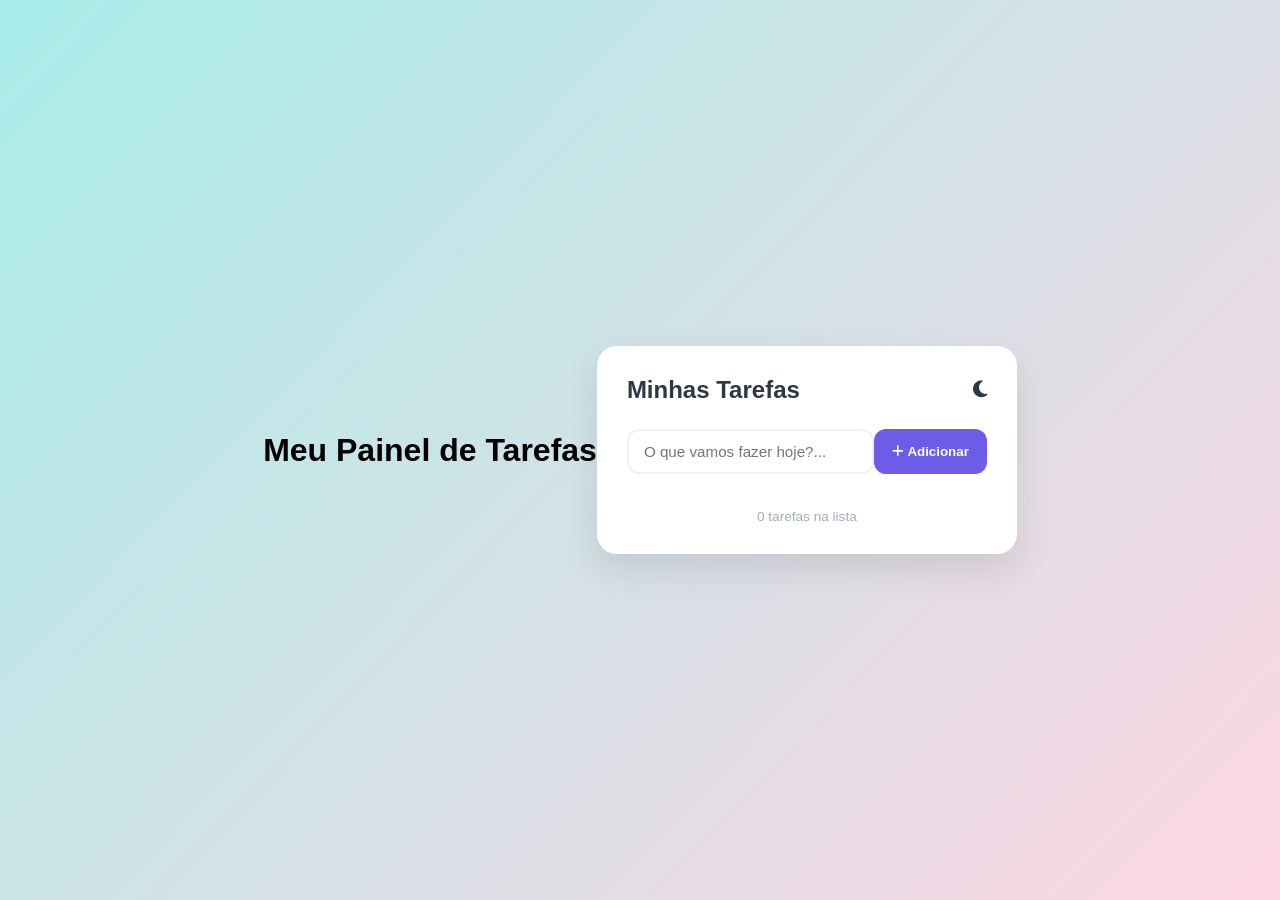
<file: index.html>
<!DOCTYPE html>
<html lang="pt-br">

<!DOCTYPE html>
<html lang="pt">

<head>
    <meta charset="UTF-8">
    <meta name="viewport" content="width=device-width, initial-scale=1.0">
    <title>Minhas Tarefas</title>
</head>

<body>
    <h1>Meu Painel de Tarefas</h1>
</body>

</html>

<head>
    <meta charset="UTF-8">
    <meta name="viewport" content="width=device-width, initial-scale=1.0">
    <title>Meu Painel de Tarefas</title>
    <link rel="stylesheet" href="style.css">
    <link rel="stylesheet" href="https://cdnjs.cloudflare.com/ajax/libs/font-awesome/6.4.0/css/all.min.css">
</head>

<body>
    <div class="cartao-aplicacao">
        <header class="cabecalho-aplicacao">
            <h1>Minhas Tarefas</h1>
            <button class="botao-icone" id="botao-alternar-tema">
                <i class="fa-solid fa-moon"></i>
            </button>
        </header>
        <div class="caixa-entrada">
            <input type="text" id="campo-tarefa" placeholder="O que vamos fazer hoje?..." maxlength="40">
            <button class="botao-principal" id="botao-adicionar">
                <i class="fa-solid fa-plus"></i> Adicionar
            </button>
        </div>
        <ul class="lista-tarefas" id="lista-tarefas">

        </ul>
        <footer class="rodape-aplicacao">
            <span id="contador-tarefas">0 tarefas na lista</span>
        </footer>
    </div>


    <script src="script.js"></script>
</body>

</html>
</file>
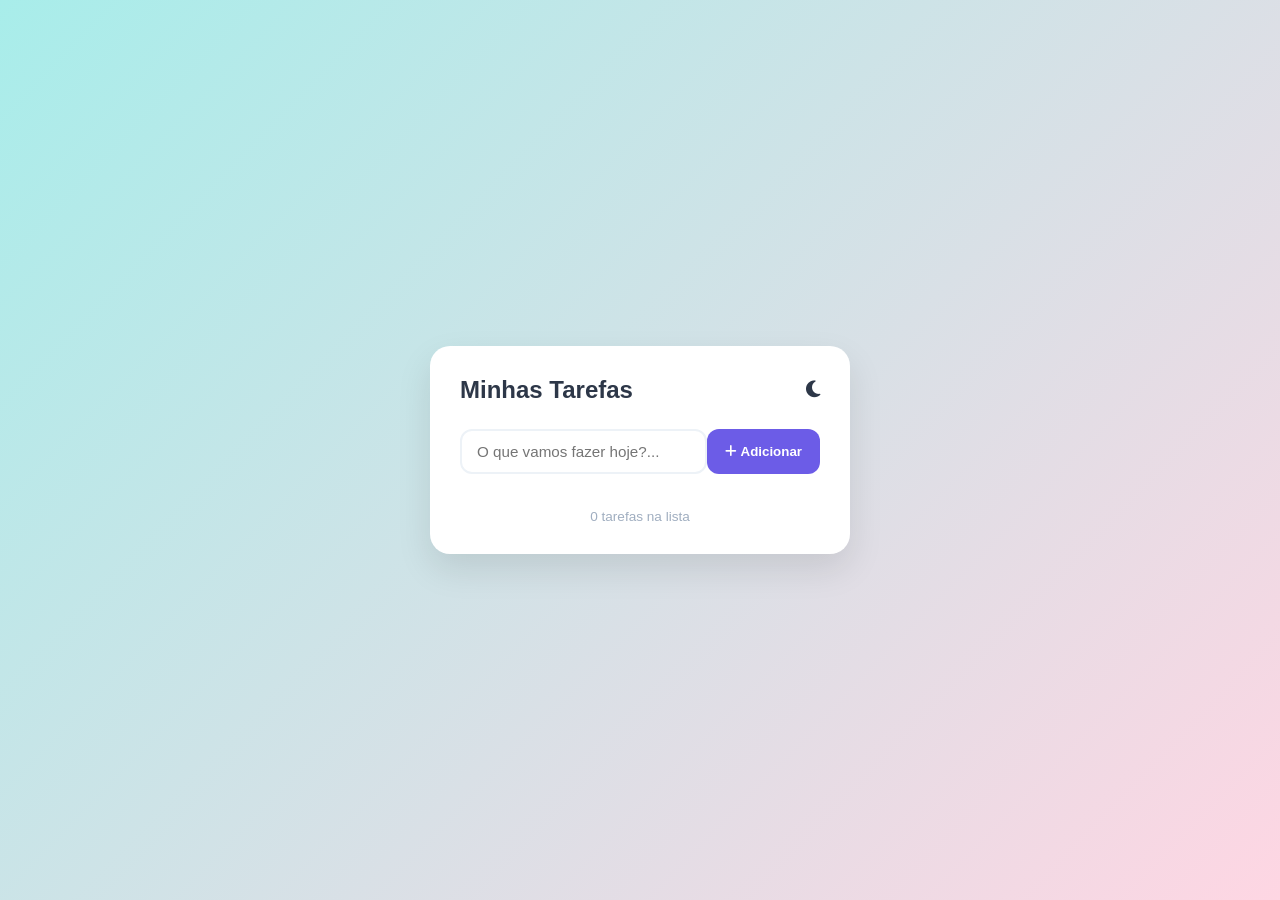
<file: .vscode/index.html>
<!DOCTYPE html>
<html lang="pt-br">

<head>
    <meta charset="UTF-8">
    <meta name="viewport" content="width=device-width, initial-scale=1.0">
    <title>Meu Painel de Tarefas</title>
    <link rel="stylesheet" href="style.css">
    <link rel="stylesheet" href="https://cdnjs.cloudflare.com/ajax/libs/font-awesome/6.4.0/css/all.min.css">
</head>

<body>
    <div class="cartao-aplicacao">
        <header class="cabecalho-aplicacao">
            <h1>Minhas Tarefas</h1>
            <button class="botao-icone" id="botao-alternar-tema">
                <i class="fa-solid fa-moon"></i>
            </button>
        </header>
        <div class="caixa-entrada">
            <input type="text" id="campo-tarefa" placeholder="O que vamos fazer hoje?..." maxlength="40">
            <button class="botao-principal" id="botao-adicionar">
                <i class="fa-solid fa-plus"></i> Adicionar
            </button>
        </div>
        <ul class="lista-tarefas" id="lista-tarefas">

        </ul>
        <footer class="rodape-aplicacao">
            <span id="contador-tarefas">0 tarefas na lista</span>
        </footer>
    </div>


    <script src="script.js"></script>
</body>

</html>
</file>
<file: style.css>
:root{
    --gradiente-fundo:linear-gradient(134deg, #a8edea 0%, #fed6e3 100%);
    --fundo-cartao: #fff;
    --cor-texto: #2d3748;
    --cor-primaria: #6c5ce7;
    --cor-primaria-destaque: #5b4bc4;
    --cor-borda: #edf2f7;
    --cor-perigo: #ff7675;
    --cor-concluido: #a0aec0;
}

/* Modo escuro (ativado via classe no body) */
body.modo-escuro{
    --gradiente-fundo: linear-gradient(135deg, #2d3748 0%, #1a202c 100%);
    --fundo-cartao: #1a202c;
    --cor-texto: #f7fafc;
    --cor-borda: #4a5568;
}

*{
    box-sizing: border-box;
    margin: 0;
    padding: 0;
    font-family: 'Segoe UI', Tahoma, Geneva, Verdana, sans-serif;
    transition: background 0.3s, color 0.3;
}

body{
    background: var(--gradiente-fundo);
    min-height: 100vh;
    display: flex;
    justify-content: center;
    align-items: center;
    padding: 20px;
}

.cartao-aplicacao{
    background: var(--fundo-cartao);
    color: var(--cor-texto);
    width: 100%;
    max-width: 420px;
    border-radius: 20px;
    padding: 30px;
    box-shadow: 0 15px 35px rgba(0,0,0,0.1);
}

.cabecalho-aplicacao{
    display: flex;
    justify-content: space-between;
    align-items: center;
    margin-bottom: 25px;
}

.cabecalho-aplicacao h1{
    font-size: 1.5rem;
    font-weight: 700;
}

.botao-icone{
    background: transparent;
    border: none;
    font-size: 1.2rem;
    color: var(--cor-texto);
    cursor: pointer;
}

.caixa-entrada{
    display: flex;
    gap: 10x;
    margin-bottom: 20px;
}

input[type="text"]{
    flex: 1;
    padding: 12px 15px;
    border: 2px solid var(--cor-borda);
    border-radius: 12px;
    outline: none;
    font-size: 0.95rem;
    background: transparent;
    color: var(--cor-texto);
}

input[type="text"]:focus{
    border-color: var(--cor-primaria);
}

.botao-principal{
    background: var(--cor-primaria);
    color: white;
    border: none;
    padding: 12px 18px;
    border-radius: 12px;
    font-weight: 600;
    cursor: pointer;
    transition: transform 0.1s, background 0.2s;
}

.botao-principal:hover{
    background: var(--cor-primaria-destaque);
    transform: translateY(-2px);
}

.lista-tarefas{
    list-style: none;
    max-height: 280px;
    overflow-y: auto;
}

.item-tarefa{
    display: flex;
    align-items: center;
    justify-content: space-between;
    padding: 12px;
    background: var(--cor-borda);
    border-radius: 10px;
    margin-bottom: 10px;
    animation: aparecer 0.3s ease;
}

.item-tarefa.concluido span{
    text-decoration: line-through;
    color: var(--cor-concluido);

}

.acoes-tarefa{
    display: flex;
    gap: 8px;
}

.botao-acao{
    background: none;
    border: none;
    cursor: pointer;
    font-size: 1rem;
    color: var(--cor-texto);
}

.botao-acao.excluir:hover{
    color: var(--cor-perigo);
}

.rodape-aplicacao{
    margin-top: 15px;
    font-size: 0.85rem;
    color: var(--cor-concluido);
    text-align: center;
}

@keyframes aparecer{
    from{
        opacity: 0; transform: translateY(10px)
    }
    to{
        opacity: 1; transform: translateY(0);
    }
}
</file>
<file: .vscode/style.css>
:root{
    --gradiente-fundo:linear-gradient(134deg, #a8edea 0%, #fed6e3 100%);
    --fundo-cartao: #fff;
    --cor-texto: #2d3748;
    --cor-primaria: #6c5ce7;
    --cor-primaria-destaque: #5b4bc4;
    --cor-borda: #edf2f7;
    --cor-perigo: #ff7675;
    --cor-concluido: #a0aec0;
}

/* Modo escuro (ativado via classe no body) */
body.modo-escuro{
    --gradiente-fundo: linear-gradient(135deg, #2d3748 0%, #1a202c 100%);
    --fundo-cartao: #1a202c;
    --cor-texto: #f7fafc;
    --cor-borda: #4a5568;
}

*{
    box-sizing: border-box;
    margin: 0;
    padding: 0;
    font-family: 'Segoe UI', Tahoma, Geneva, Verdana, sans-serif;
    transition: background 0.3s, color 0.3;
}

body{
    background: var(--gradiente-fundo);
    min-height: 100vh;
    display: flex;
    justify-content: center;
    align-items: center;
    padding: 20px;
}

.cartao-aplicacao{
    background: var(--fundo-cartao);
    color: var(--cor-texto);
    width: 100%;
    max-width: 420px;
    border-radius: 20px;
    padding: 30px;
    box-shadow: 0 15px 35px rgba(0,0,0,0.1);
}

.cabecalho-aplicacao{
    display: flex;
    justify-content: space-between;
    align-items: center;
    margin-bottom: 25px;
}

.cabecalho-aplicacao h1{
    font-size: 1.5rem;
    font-weight: 700;
}

.botao-icone{
    background: transparent;
    border: none;
    font-size: 1.2rem;
    color: var(--cor-texto);
    cursor: pointer;
}

.caixa-entrada{
    display: flex;
    gap: 10x;
    margin-bottom: 20px;
}

input[type="text"]{
    flex: 1;
    padding: 12px 15px;
    border: 2px solid var(--cor-borda);
    border-radius: 12px;
    outline: none;
    font-size: 0.95rem;
    background: transparent;
    color: var(--cor-texto);
}

input[type="text"]:focus{
    border-color: var(--cor-primaria);
}

.botao-principal{
    background: var(--cor-primaria);
    color: white;
    border: none;
    padding: 12px 18px;
    border-radius: 12px;
    font-weight: 600;
    cursor: pointer;
    transition: transform 0.1s, background 0.2s;
}

.botao-principal:hover{
    background: var(--cor-primaria-destaque);
    transform: translateY(-2px);
}

.lista-tarefas{
    list-style: none;
    max-height: 280px;
    overflow-y: auto;
}

.item-tarefa{
    display: flex;
    align-items: center;
    justify-content: space-between;
    padding: 12px;
    background: var(--cor-borda);
    border-radius: 10px;
    margin-bottom: 10px;
    animation: aparecer 0.3s ease;
}

.item-tarefa.concluido span{
    text-decoration: line-through;
    color: var(--cor-concluido);

}

.acoes-tarefa{
    display: flex;
    gap: 8px;
}

.botao-acao{
    background: none;
    border: none;
    cursor: pointer;
    font-size: 1rem;
    color: var(--cor-texto);
}

.botao-acao.excluir:hover{
    color: var(--cor-perigo);
}

.rodape-aplicacao{
    margin-top: 15px;
    font-size: 0.85rem;
    color: var(--cor-concluido);
    text-align: center;
}

@keyframes aparecer{
    from{
        opacity: 0; transform: translateY(10px)
    }
    to{
        opacity: 1; transform: translateY(0);
    }
}
</file>
